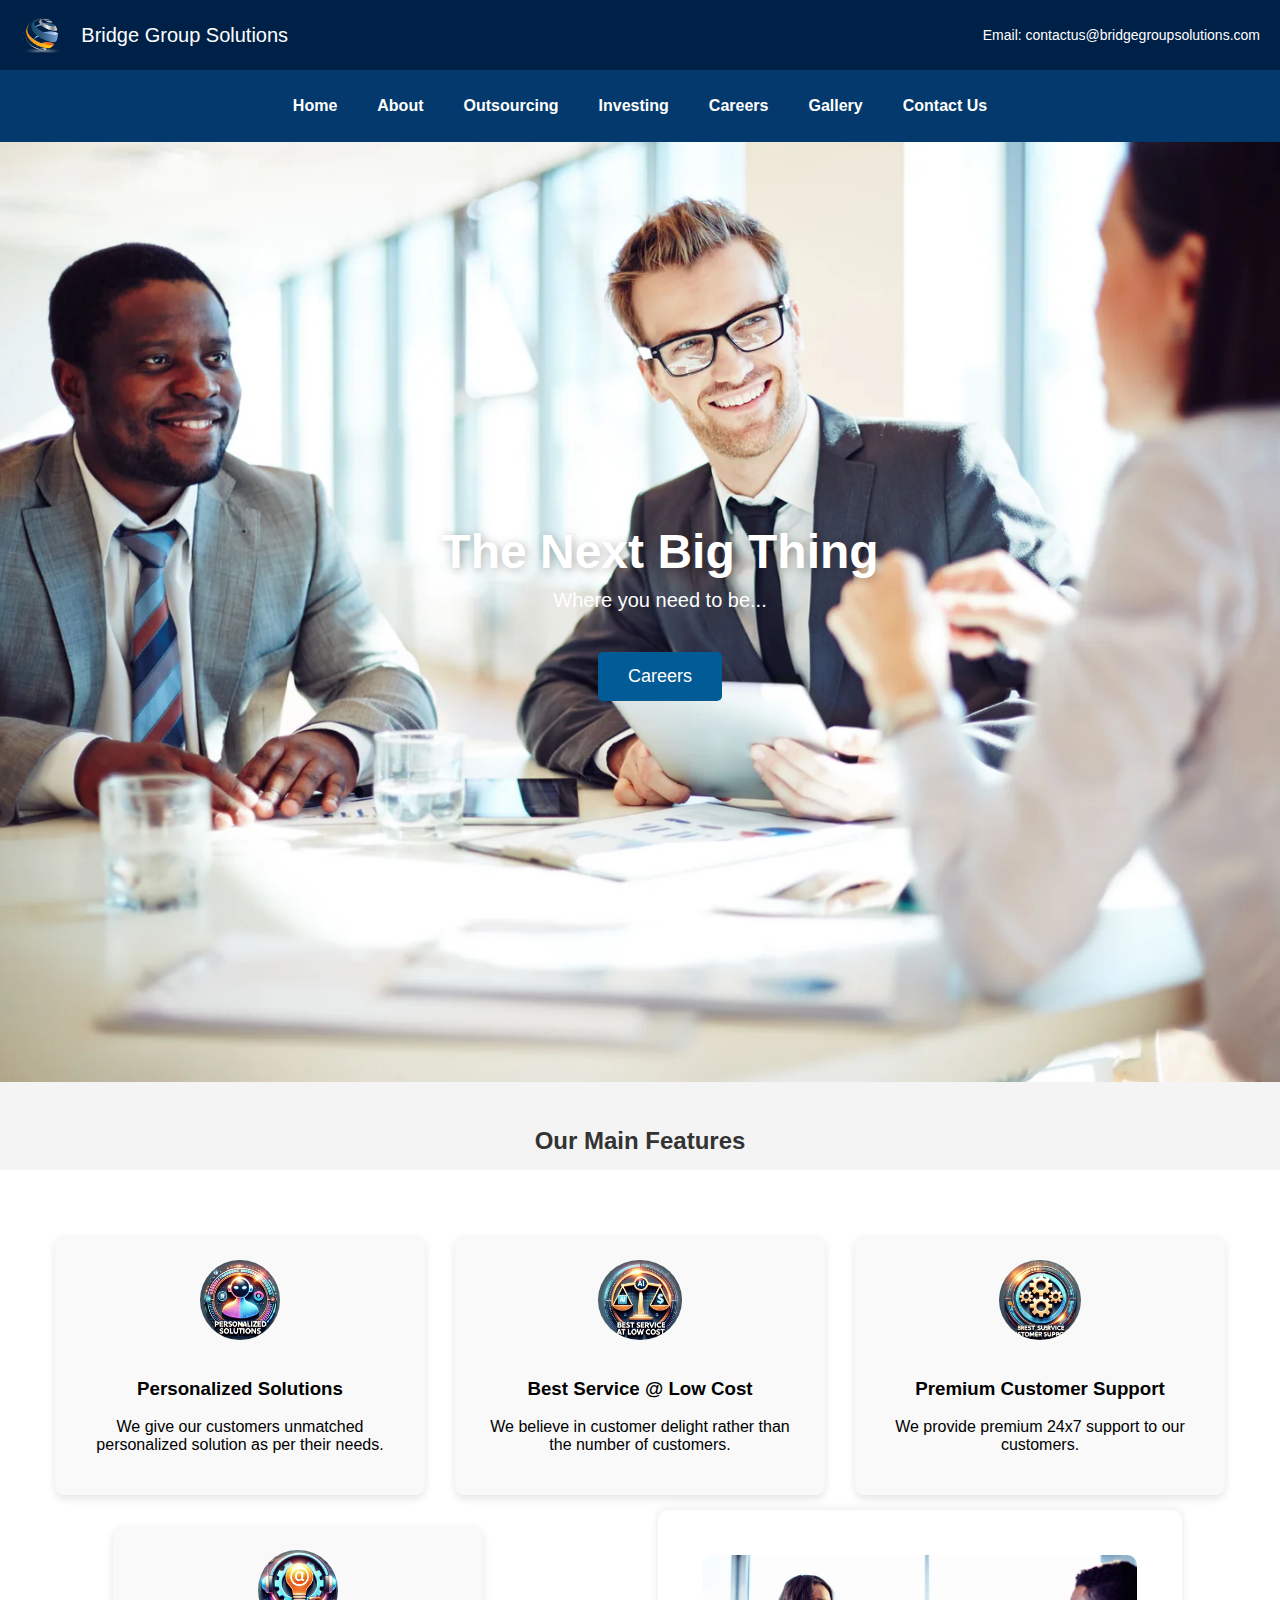
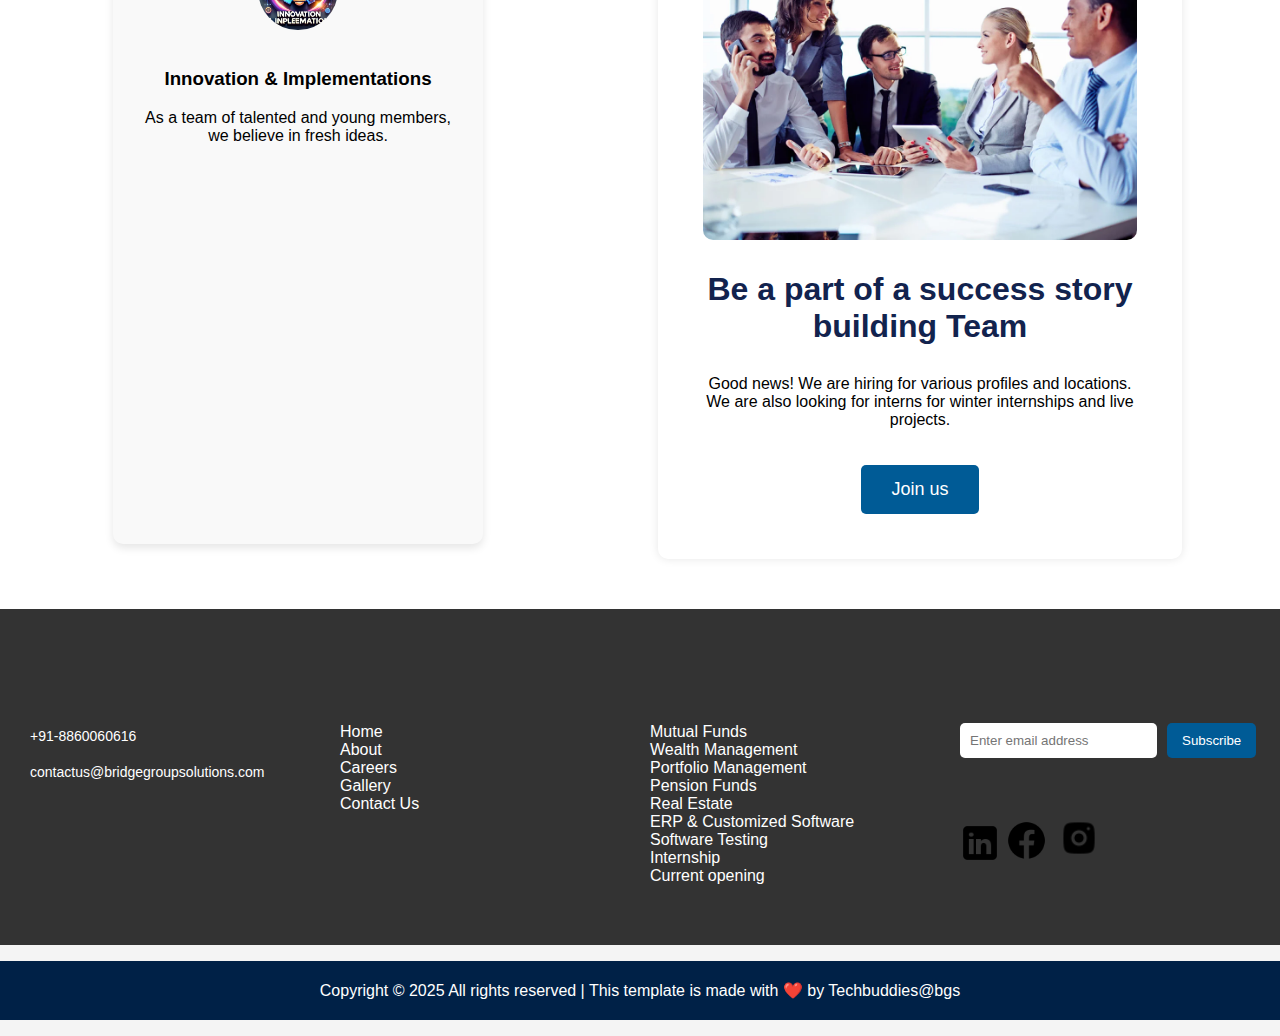
<file: index.html>
<!DOCTYPE html>
<html lang="en">
<head>
    <meta charset="UTF-8">
    <meta name="viewport" content="width=device-width, initial-scale=1.0">
    <title>Bridge Group Solutions</title>
     <link rel="stylesheet" href="style.css">
</head>
<body>
    <div class="header">
        <div class="logo-container">
            <img src="logo.webp" alt="Logo">
            <span>Bridge Group Solutions</span>
        </div>
        <div class="email">Email: contactus@bridgegroupsolutions.com</div>
    </div>
    <div class="nav">
        <a href="#">Home</a>
        <a href="#">About</a>
        <a href="#">Outsourcing</a>
        <a href="#">Investing</a>
        <a href="#">Careers</a>
        <a href="#">Gallery</a>
        <a href="#">Contact Us</a>
    </div>
    <div class="hero">
        <h1>The Next Big Thing</h1>
        <p>Where you need to be...</p>
        <a href="#" class="btn">Careers</a>
    </div>
    <h2>Our Main Features</h2>
    <div class="features">
        <div class="feature-box">
            <img src="pic2.png" alt="Icon">
            <h3>Personalized Solutions</h3>
            <p>We give our customers unmatched personalized solution as per their needs.</p>
        </div>
        <div class="feature-box">
            <img src="pic3.png" alt="Icon">
            <h3>Best Service @ Low Cost</h3>
            <p>We believe in customer delight rather than the number of customers.</p>
        </div>
        <div class="feature-box">
            <img src="pic4.png" alt="Icon">
            <h3>Premium Customer Support</h3>
            <p>We provide premium 24x7 support to our customers.</p>
        </div>
        <div class="feature-box">
            <img src="pic6.png" alt="Icon">
            <h3>Innovation & Implementations</h3>
            <p>As a team of talented and young members, we believe in fresh ideas.</p>
        </div>
        <div class="hiring-section">
            <img src="about.jpg" alt="Team Meeting">
            <h2>Be a part of a success story building Team</h2>
            <p>Good news! We are hiring for various profiles and locations. We are also looking for interns for winter internships and live projects.</p>
            <a href="#" class="btn">Join us</a>
        </div>
    </div>

    <div class="footer">
        <div class="footer-section">
            <h2>Have a Questions?</h2>
            <p>+91-8860060616</p>
            <p><a href="mailto:contactus@bridgegroupsolutions.com">contactus@bridgegroupsolutions.com</a></p>
        </div>
        <div class="footer-section">
            <h2>Links</h2>
            <a href="#">Home</a><br>
            <a href="#">About</a><br>
            <a href="#">Careers</a><br>
            <a href="#">Gallery</a><br>
            <a href="#">Contact Us</a>
        </div>
        <div class="footer-section">
            <h2>Services</h2>
            <a href="#">Mutual Funds</a><br>
            <a href="#">Wealth Management</a><br>
            <a href="#">Portfolio Management</a><br>
            <a href="#">Pension Funds</a><br>
            <a href="#">Real Estate</a><br>
            <a href="#">ERP & Customized Software</a><br>
            <a href="#">Software Testing</a><br>
            <a href="#">Internship</a><br>
            <a href="#">Current opening</a>
        </div>
        <div class="footer-section">
            <h2>Subscribe Us!</h2>
            <div class="subscribe">
                <input type="email" placeholder="Enter email address" required>
                <button>Subscribe</button>
            </div>
            <h2>Connect With Us</h2>
            <a href="#"><img src="icons8-linkedin-50.png" alt="LinkedIn" width="40"></a>
            <a href="#"><img src="icons8-facebook-logo-64.png" alt="Facebook" width="45"></a>
            <a href="#"><img src="icons8-instagram-48.png" alt="Instagram" width="50"></a>
        </div>
    </div>
    
    <footer>
        <p style="text-align:center; padding: 20px; background: #002147; color: white;">
            Copyright © 2025 All rights reserved | This template is made with ❤️ by Techbuddies@bgs
        </p>
    </footer>
</body>
</html>
</file>
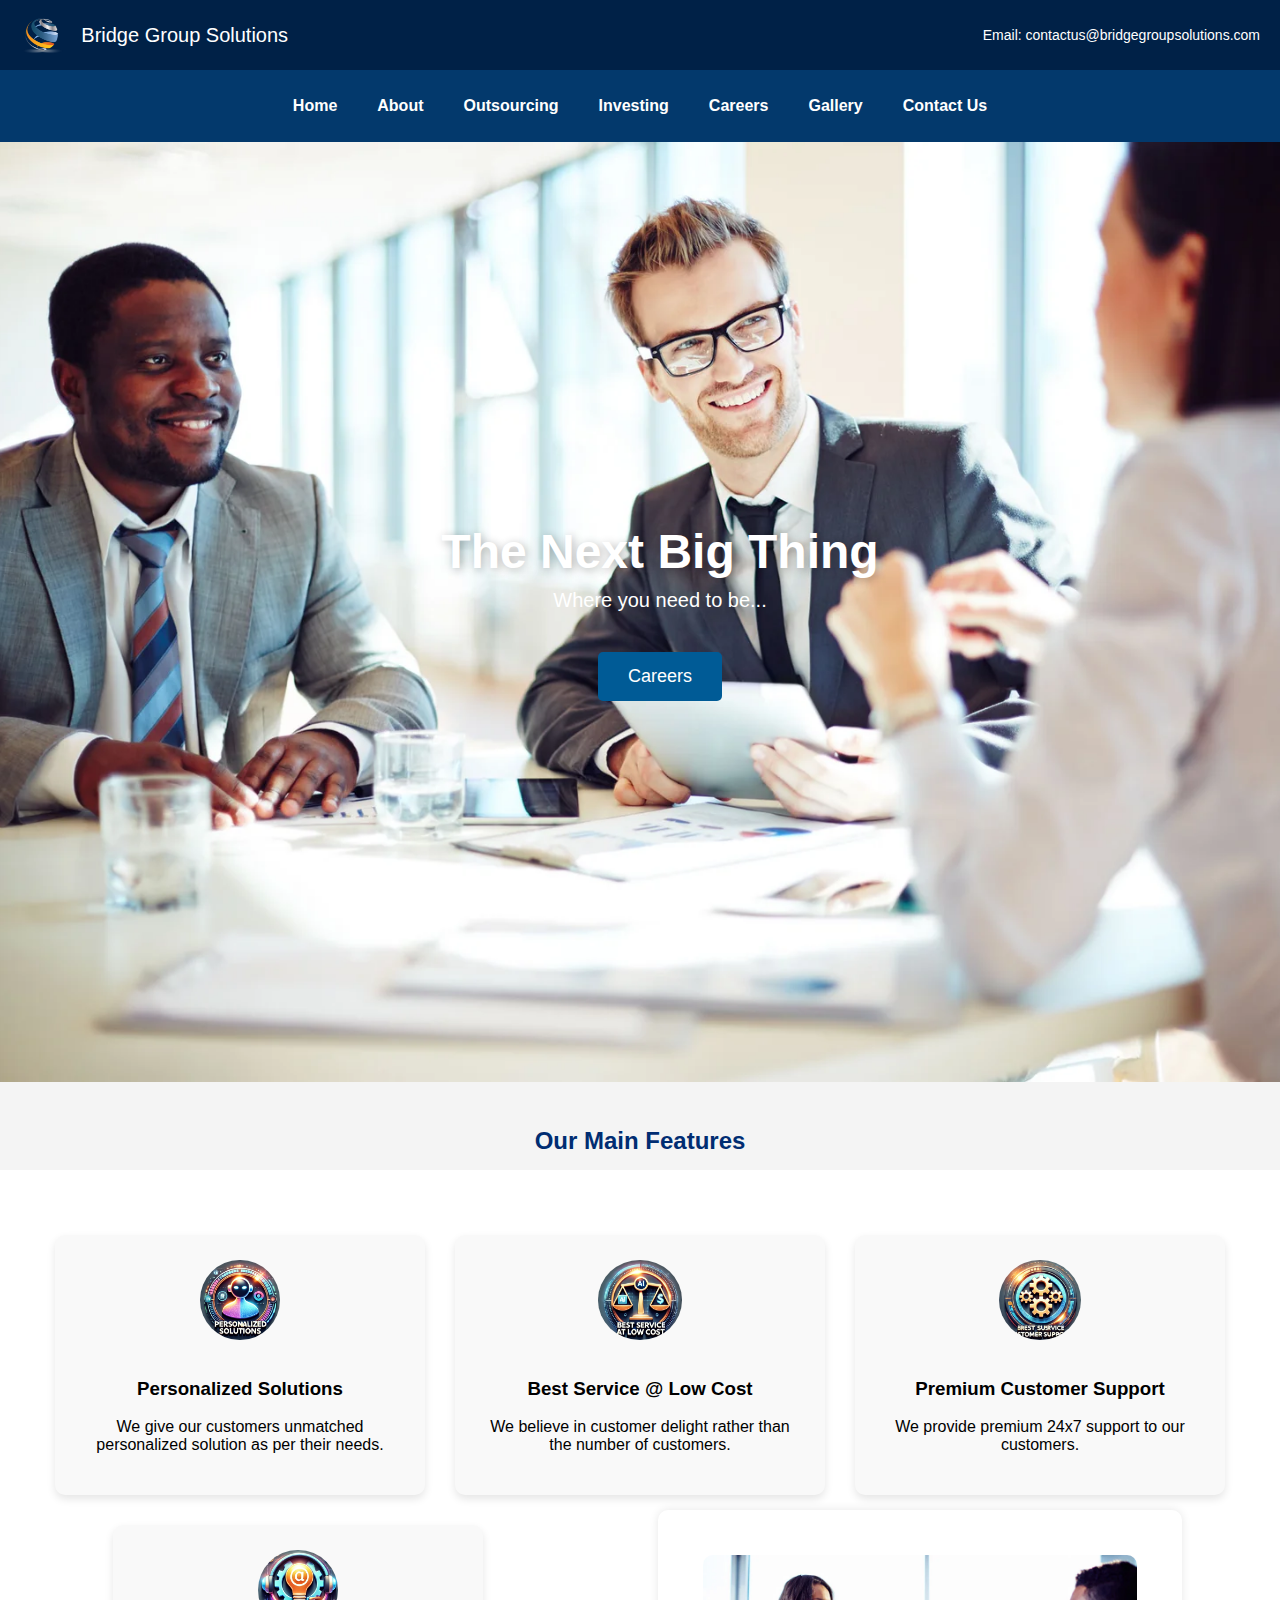
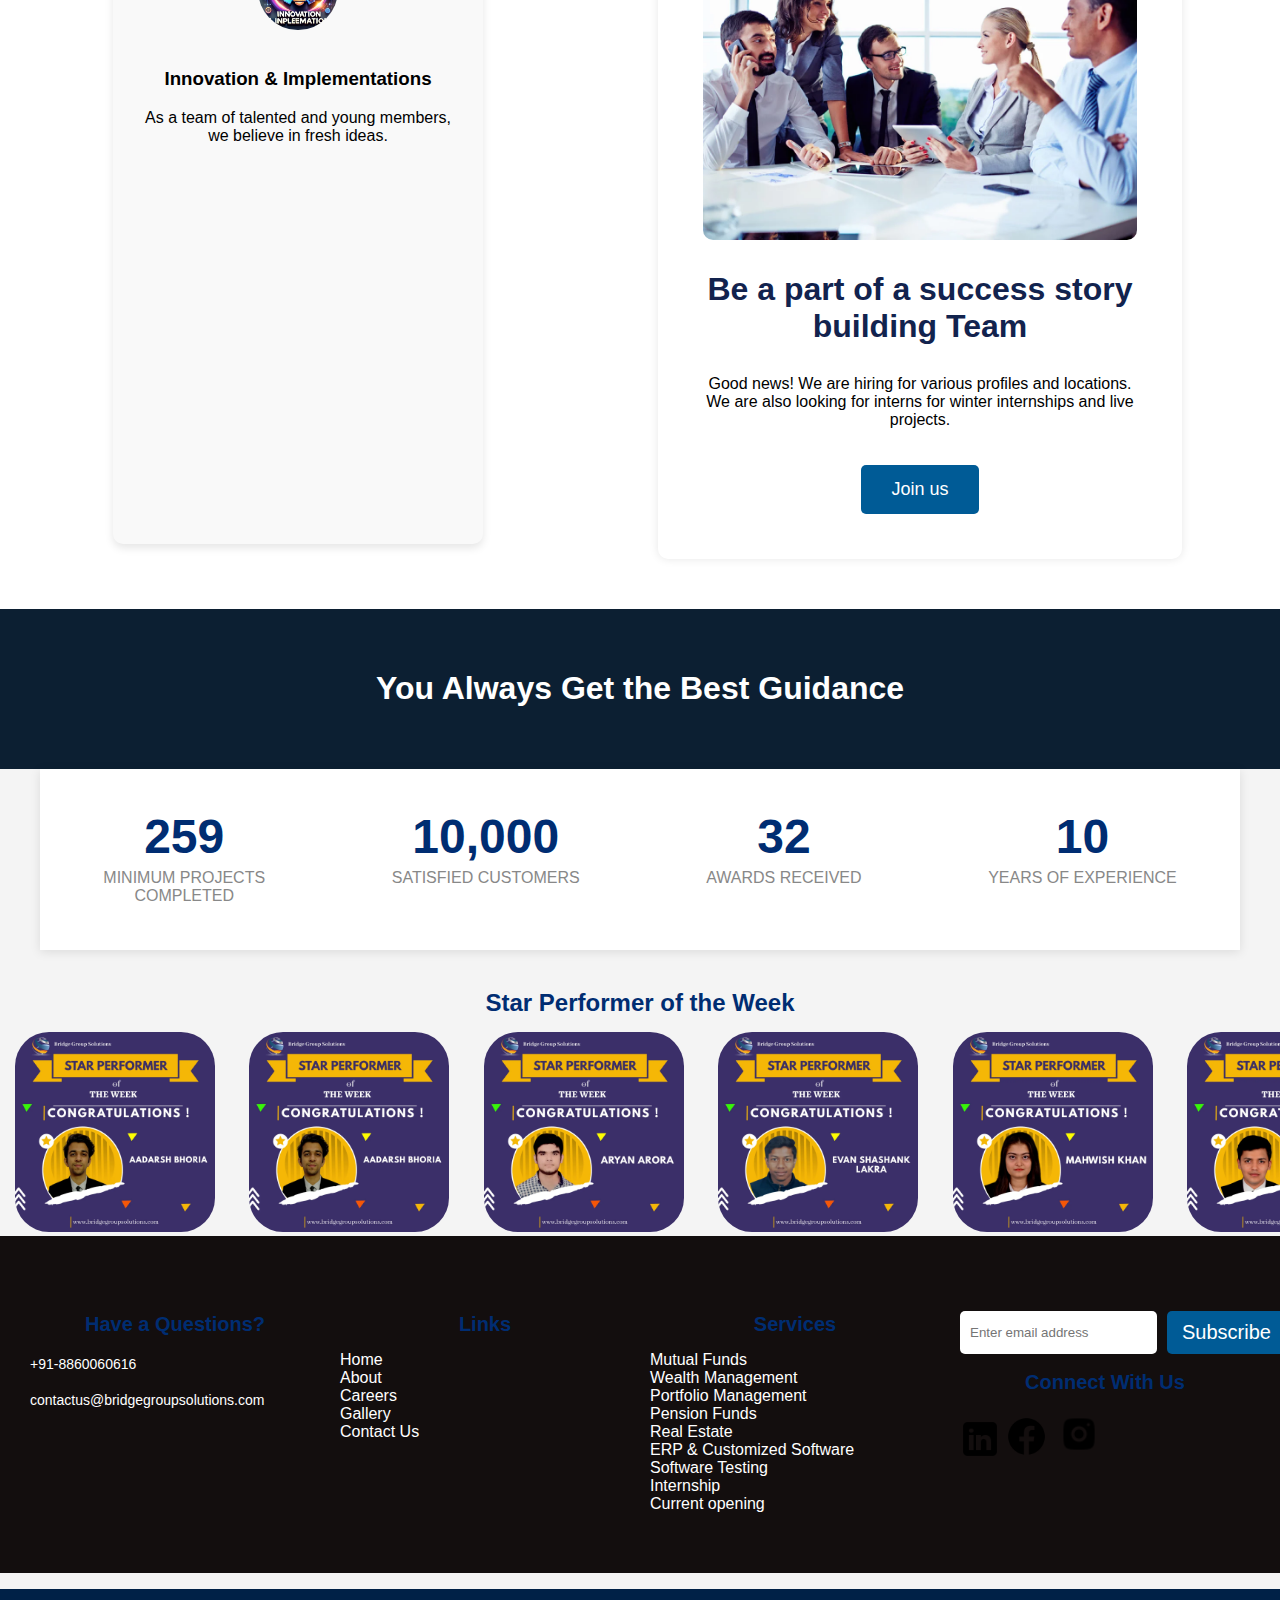
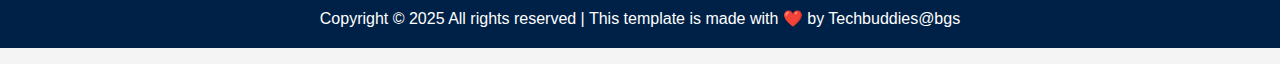
<file: Bridge Group WEB/index.html>
<!DOCTYPE html>
<html lang="en">
<head>
    <meta charset="UTF-8">
    <meta name="viewport" content="width=device-width, initial-scale=1.0">
    <title>Bridge Group Solutions</title>
     <link rel="stylesheet" href="style.css">
</head>
<body>
    <div class="header">
        <div class="logo-container">
            <img src="logo.webp" alt=" Logo">
            <span>Bridge Group Solutions</span>
        </div>
        <div class="email">Email: contactus@bridgegroupsolutions.com</div>
    </div>
    <div class="nav">
        <a href="#">Home</a>
        <a href="#">About</a>
        <a href="#">Outsourcing</a>
        <a href="#">Investing</a>
        <a href="#">Careers</a>
        <a href="#">Gallery</a>
        <a href="#">Contact Us</a>
    </div>
    <div class="hero">
        <h1>The Next Big Thing</h1>
        <p>Where you need to be...</p>
        <a href="#" class="btn">Careers</a>
    </div>
    <h2>Our Main Features</h2>
    <div class="features">
        <div class="feature-box">
            <img src="pic2.png" alt="Icon">
            <h3>Personalized Solutions</h3>
            <p>We give our customers unmatched personalized solution as per their needs.</p>
        </div>
        <div class="feature-box">
            <img src="pic3.png" alt="Icon">
            <h3>Best Service @ Low Cost</h3>
            <p>We believe in customer delight rather than the number of customers.</p>
        </div>
        <div class="feature-box">
            <img src="pic4.png" alt="Icon">
            <h3>Premium Customer Support</h3>
            <p>We provide premium 24x7 support to our customers.</p>
        </div>
        <div class="feature-box">
            <img src="pic6.png" alt="Icon">
            <h3>Innovation & Implementations</h3>
            <p>As a team of talented and young members, we believe in fresh ideas.</p>
        </div>
        <div class="hiring-section">
            <img src="about.jpg" alt="Team Meeting">
            <h2>Be a part of a success story building Team</h2>
            <p>Good news! We are hiring for various profiles and locations. We are also looking for interns for winter internships and live projects.</p>
            <a href="#" class="btn">Join us</a>
        </div>
    </div>

    <div class="header1">
        <h1>You Always Get the Best Guidance</h1>
    </div>

    <div class="container">
        <div class="stats">
            <div class="stat">
                <h2>259</h2>
                <p>MINIMUM PROJECTS<br>COMPLETED</p>
            </div>
            <div class="stat">
                <h2>10,000</h2>
                <p>SATISFIED CUSTOMERS</p>
            </div>
            <div class="stat">
                <h2>32</h2>
                <p>AWARDS RECEIVED</p>
            </div>
            <div class="stat">
                <h2>10</h2>
                <p>YEARS OF EXPERIENCE</p>
            </div>
        </div>
    </div>

    <div class="marquee-container">
        <h2>Star Performer of the Week</h2>
        <div class="marquee">
            <div class="marquee-content">
                <img src="AADARSH.jpg" alt="Star Performer" height="200">
                <img src="AADARSH.jpg" alt="Star Performer" height="200">
                <img src="ARYAN.jpg" alt="Star Performer" height="200">
                <img src="EVAN.jpg" alt="Star Performer" height="200">
                <img src="MAHWISH.jpg" alt="Star Performer" height="200">
                <img src="MAYANK.jpg" alt="Star Performer" height="200">
                <img src="RISHIKA.jpg" alt="Star Performer" height="200">
            </div>
        </div>
    </div>

    <div class="footer">
        <div class="footer-section">
            <h2>Have a Questions?</h2>
            <p>+91-8860060616</p>
            <p><a href="mailto:contactus@bridgegroupsolutions.com">contactus@bridgegroupsolutions.com</a></p>
        </div>
        <div class="footer-section">
            <h2>Links</h2>
            <a href="#">Home</a><br>
            <a href="#">About</a><br>
            <a href="#">Careers</a><br>
            <a href="#">Gallery</a><br>
            <a href="#">Contact Us</a>
        </div>
        <div class="footer-section">
            <h2>Services</h2>
            <a href="#">Mutual Funds</a><br>
            <a href="#">Wealth Management</a><br>
            <a href="#">Portfolio Management</a><br>
            <a href="#">Pension Funds</a><br>
            <a href="#">Real Estate</a><br>
            <a href="#">ERP & Customized Software</a><br>
            <a href="#">Software Testing</a><br>
            <a href="#">Internship</a><br>
            <a href="#">Current opening</a>
        </div>
        <div class="footer-section">
            <div class="subscribe">
                <input type="email" placeholder="Enter email address" required>
                <button>Subscribe</button>
            </div>
            <h2>Connect With Us</h2>
            <a href="#"><img src="icons8-linkedin-50.png" alt="LinkedIn" width="40"></a>
            <a href="#"><img src="icons8-facebook-logo-64.png" alt="Facebook" width="45"></a>
            <a href="#"><img src="icons8-instagram-48.png" alt="Instagram" width="50"></a>
        </div>
    </div>
    
    <footer>
        <p style="text-align:center; padding: 20px; background: #002147; color: white;">
            Copyright © 2025 All rights reserved | This template is made with ❤️ by Techbuddies@bgs
        </p>
    </footer>
<script src="script.js"></script>
</body>
</html>
</file>
<file: style.css>
body {
  font-family: Arial, sans-serif;
  margin: 0;
  padding: 0;
  background: #f4f4f4;
}
.header {
  display: flex;
  align-items: center;
  justify-content: space-between;
  background: #002147;
  color: white;
  padding: 15px 20px;
  font-size: 20px;
}
.header .logo-container {
  display: flex;
  align-items: center;
}
.header img {
  height: 40px;
  margin-right: 15px;
}
.header .email {
  font-size: 14px;
}
.nav {
  display: flex;
  justify-content: center;
  background: #03396c;
  padding: 15px;
}
.nav a {
  color: white;
  text-decoration: none;
  padding: 12px 20px;
  font-weight: bold;
  transition: background 0.3s ease;
}
.nav a:hover {
  background: #005b96;
  border-radius: 5px;
}
.hero {
  position: relative;
  width: 100%;
  height: 100vh;
  background: url('bg_1.jpg') no-repeat center center/cover;
  display: flex;
  flex-direction: column;
  align-items: center;
  justify-content: center;
  color: white;
  text-align: center;
  margin-top: auto;
  margin-bottom: 45px;
  padding: 20px;
}
.hero h1 {
  font-size: 48px;
  margin: 0;
  text-shadow: 2px 2px 10px rgba(0,0,0,0.3);
}
.hero p {
  font-size: 20px;
  margin-top: 10px;
}
.btn {
  background: #005b96;
  color: white;
  padding: 14px 30px;
  text-decoration: none;
  display: inline-block;
  margin-top: 20px;
  font-size: 18px;
  border-radius: 5px;
  transition: background 0.3s ease;
}
.btn:hover {
  background: #03396c;
}
.features {
  display: flex;
  flex-wrap: wrap;
  justify-content: center;
  padding: 50px 20px;
  background: #fff;
}

h2 {
  text-align: center;
  font-size: 1.5em;
  font-weight: bold;
  margin-bottom: 15px;
  color: #333; /* Change color if needed */
}


.features h2{
font-size: 32px;
color: #12234e;
margin-bottom: 30px;
}

.feature-box {
  width: 320px;
  background: #f9f9f9;
  padding: 25px;
  margin: 15px;
  box-shadow: 0 4px 8px rgba(0, 0, 0, 0.1);
  text-align: center;
  border-radius: 10px;
  transition: transform 0.3s ease;
}
.feature-box:hover {
  transform: translateY(-5px);
}
.feature-box img {
  height: 80px;
  margin-bottom: 15px;
  border-radius: 50%;
}

.hiring-section {
  width: 35%;
  background: #fff;
  margin-left: 160px;
  padding: 45px;
  border-radius: 10px;
  box-shadow: 0px 0px 10px rgba(0,0,0,0.1);
  text-align: center;
}
.hiring-section img {
  width: 100%;
  border-radius: 10px;
}

.footer {
  background: #333333;
  color: white;
  padding: 50px 20px;
  display: flex;
  flex-wrap: wrap;
  justify-content: space-between;
}
.footer h2 {
  font-size: 20px;
  margin-bottom: 15px;
}
.footer .footer-section {
  flex: 1;
  min-width: 200px;
  margin: 10px;
}
.footer a {
  color: white;
  text-decoration: none;
}
.footer a:hover {
  text-decoration: underline;
}
.subscribe {
  display: flex;
  margin-top: 15px;
}
.subscribe input[type="email"] {
  padding: 10px;
  border: none;
  border-radius: 5px;
  margin-right: 10px;
}
.subscribe button {
  padding: 10px 15px;
  background: #005b96;
  color: white;
  border: none;
  border-radius: 5px;
  cursor: pointer;
}
.subscribe button:hover {
  background: #03396c;
}
.footer p {
  font-size: 14px;
  margin-top: 20px;
}
</file>
<file: Bridge Group WEB/style.css>
body {
  overflow-x: hidden;
  font-family: Arial, sans-serif;
  margin: 0;
  padding: 0;
  background: #f4f4f4;
}
.header {
  display: flex;
  align-items: center;
  justify-content: space-between;
  background: #002147;
  color: white;
  padding: 15px 20px;
  font-size: 20px;
}
.header .logo-container {
  display: flex;
  align-items: center;
}
.header img {
  height: 40px;
  margin-right: 15px;
}
.header .email {
  font-size: 14px;
}
.nav {
  display: flex;
  justify-content: center;
  background: #03396c;
  padding: 15px;
}
.nav a {
  color: white;
  text-decoration: none;
  padding: 12px 20px;
  font-weight: bold;
  transition: background 0.3s ease;
}
.nav a:hover {
  background: #005b96;
  border-radius: 5px;
}
.hero {
  position: relative;
  width: 100%;
  height: 100vh;
  background: url('bg_1.jpg') no-repeat center center/cover;
  display: flex;
  flex-direction: column;
  align-items: center;
  justify-content: center;
  color: white;
  text-align: center;
  margin-top: auto;
  margin-bottom: 45px;
  padding: 20px;
}
.hero h1 {
  font-size: 48px;
  margin: 0;
  text-shadow: 2px 2px 10px rgba(0,0,0,0.3);
}
.hero p {
  font-size: 20px;
  margin-top: 10px;
}
.btn {
  background: #005b96;
  color: white;
  padding: 14px 30px;
  text-decoration: none;
  display: inline-block;
  margin-top: 20px;
  font-size: 18px;
  border-radius: 5px;
  transition: background 0.3s ease;
}
.btn:hover {
  background: #03396c;
}
.features {
  display: flex; 
  flex-wrap: wrap;
  justify-content: center;
  padding: 50px 20px;
  background: #fff;
}

h2 {
  text-align: center;
  font-size: 1.5em;
  font-weight: bold;
  margin-bottom: 15px;
  color: #333;
}


.features h2{
font-size: 32px;
color: #12234e;
margin-bottom: 30px;
}

.feature-box {
  width: 320px;
  background: #f9f9f9;
  padding: 25px;
  margin: 15px;
  box-shadow: 0 4px 8px rgba(0, 0, 0, 0.1);
  text-align: center;
  border-radius: 10px;
  transition: transform 0.3s ease;
}
.feature-box:hover {
  transform: translateY(-5px);
}
.feature-box img {
  height: 80px;
  margin-bottom: 15px;
  border-radius: 50%;
}

.hiring-section {
  width: 35%;
  background: #fff;
  margin-left: 160px;
  padding: 45px;
  border-radius: 10px;
  box-shadow: 0px 0px 10px rgba(0,0,0,0.1);
  text-align: center;
}
.hiring-section img {
  width: 100%;
  border-radius: 10px;
}

body {
  font-family: Arial, sans-serif;
  margin: 0;
  padding: 0;
  background-color: #f4f4f4;
}

.container {
  max-width: 1200px;
  margin: 0 auto;
  padding: 20px;
}

.header1 {
  background-color: #0c1f32;
  color: white;
  text-align: center;
  padding: 40px 0;
}

.stats {
  display: flex;
  justify-content: space-around;
  background-color: white;
  padding: 40px 0;
  box-shadow: 0 2px 10px rgba(0,0,0,0.1);
  margin-top: -20px;
}

.stat {
  text-align: center;
}

.stat h2 {
  font-size: 48px;
  margin: 0;
}

.stat p {
  color: #888;
  margin: 5px 0;
}

.testimonial {
  text-align: center;
  margin-top: 40px;
  font-size: 24px;
}

.testimonials-section {
  background: #f0f0f0;
  padding: 20px;
  text-align: center;
}

h2 {
  color: #002d72;
}

.video-player {
  background: #1a1a1a;
  padding: 15px;
  border-radius: 5px;
}

button {
  background: none;
  border: none;
  color: #fff;
  font-size: 20px;
}

.marquee {
  overflow: hidden;
  white-space: nowrap;
  width: 100%;
}

.marquee-content {
  display: inline-block;
  animation: marquee 10s linear infinite;
}

.marquee img {
  height: 200px;
  margin: 0 15px;
  border-radius: 34px;
   
}

@keyframes marquee {
  0% { transform: translateX(100%); }
  100% { transform: translateX(-100%); }
}

.footer {
  background: #130e0e;
  color: white;
  padding: 50px 20px;
  display: flex;
  flex-wrap: wrap;
  justify-content: space-between;
}
.footer h2 {
  font-size: 20px;
  margin-bottom: 15px;
}
.footer .footer-section {
  flex: 1;
  min-width: 200px;
  margin: 10px;
}
.footer a {
  color: white;
  text-decoration: none;
}
.footer a:hover {
  text-decoration: underline;
}
.subscribe {
  display: flex;
  margin-top: 15px;
}
.subscribe input[type="email"] {
  padding: 10px;
  border: none;
  border-radius: 5px;
  margin-right: 10px;
}
.subscribe button {
  padding: 10px 15px;
  background: #005b96;
  color: white;
  border: none;
  border-radius: 5px;
  cursor: pointer;
}
.subscribe button:hover {
  background: #03396c;
}
.footer p {
  font-size: 14px;
  margin-top: 20px;
}
</file>
